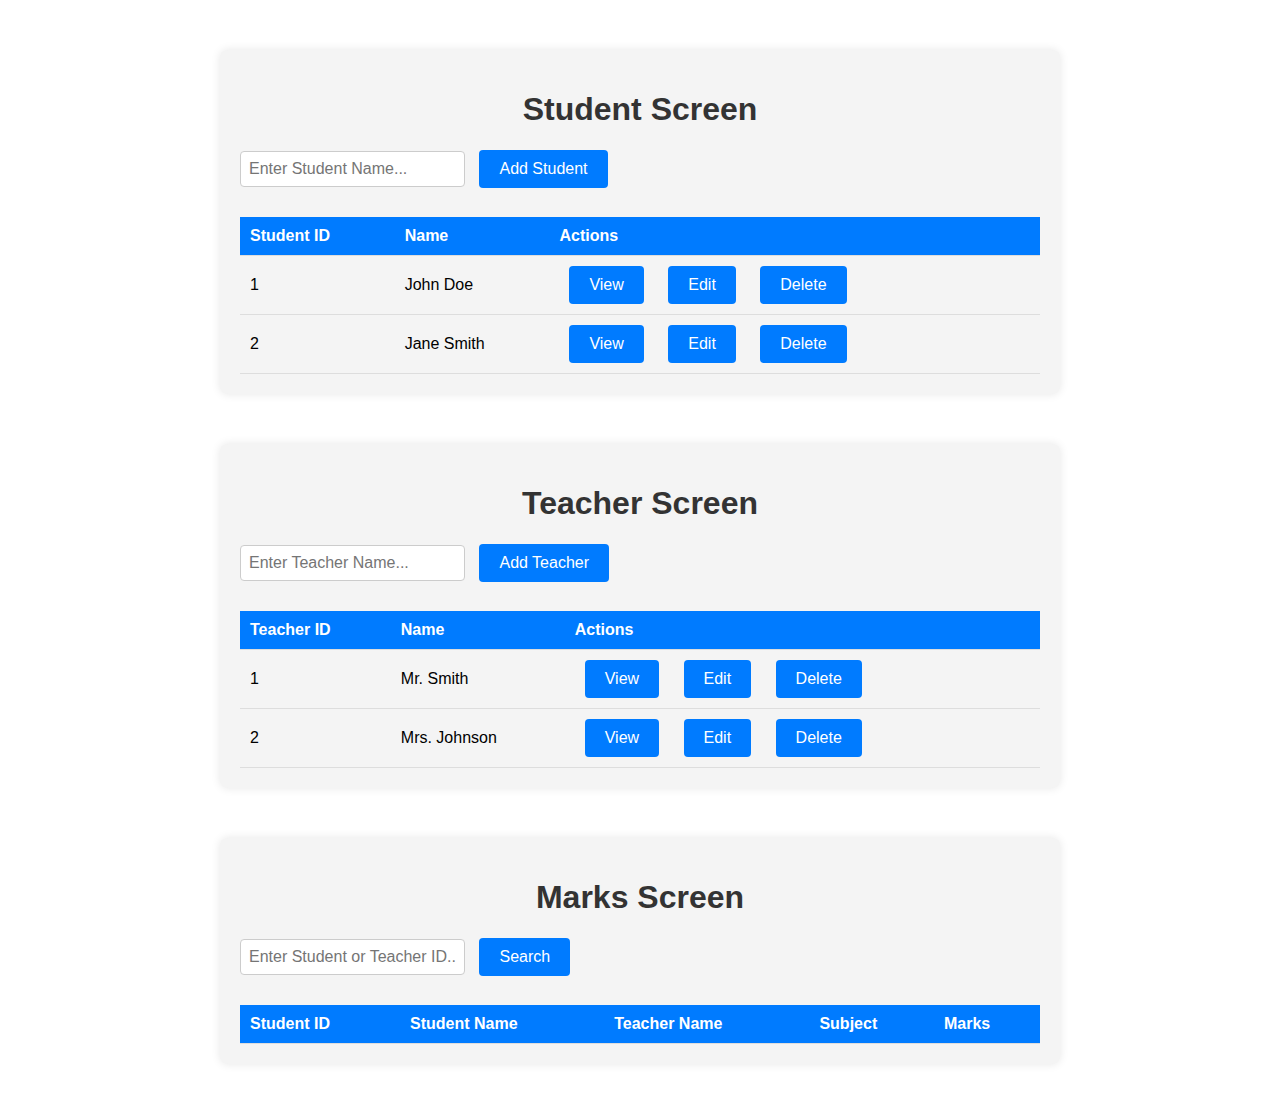
<file: Student.html>
<!DOCTYPE html>
<html lang="en">
<head>
    <meta charset="UTF-8">
    <meta name="viewport" content="width=device-width, initial-scale=1.0">
    <title>Student, Teacher & Marks Screen</title>
    <style>
        body {
    font-family: Arial, sans-serif;
    margin: 0;
    padding: 0;
}

.container {
    max-width: 800px;
    margin: 50px auto;
    padding: 20px;
    background-color: #f4f4f4;
    border-radius: 8px;
    box-shadow: 0 0 10px rgba(0, 0, 0, 0.1);
    margin-bottom: 50px;
}

h1 {
    text-align: center;
    color: #333;
}

.options {
    margin-top: 20px;
    display: flex;
    justify-content: center;
}

button {
    padding: 10px 20px;
    margin: 0 10px;
    font-size: 16px;
    cursor: pointer;
    background-color: #007bff;
    color: #fff;
    border: none;
    border-radius: 4px;
}

button:hover {
    background-color: #0056b3;
}

form {
    margin-bottom: 20px;
}

input[type="text"] {
    padding: 8px;
    font-size: 16px;
    border-radius: 4px;
    border: 1px solid #ccc;
    margin-bottom: 10px;
}

table {
    width: 100%;
    border-collapse: collapse;
}

th, td {
    padding: 10px;
    text-align: left;
    border-bottom: 1px solid #ddd;
}

th {
    background-color: #007bff;
    color: #fff;
}

tr:hover {
    background-color: #f2f2f2;
}

        /* Your CSS styles */
    </style>
</head>
<body>
    <div class="container">
        <h1>Student Screen</h1>
        <form id="addStudentForm">
            <input type="text" id="studentNameInput" placeholder="Enter Student Name...">
            <button type="submit">Add Student</button>
        </form>
        <table id="studentTable">
            <thead>
                <tr>
                    <th>Student ID</th>
                    <th>Name</th>
                    <th>Actions</th>
                </tr>
            </thead>
            <tbody id="studentBody">
                <!-- Data will be dynamically populated here -->
            </tbody>
        </table>
    </div>

    <div class="container">
        <h1>Teacher Screen</h1>
        <form id="addTeacherForm">
            <input type="text" id="teacherNameInput" placeholder="Enter Teacher Name...">
            <button type="submit">Add Teacher</button>
        </form>
        <table id="teacherTable">
            <thead>
                <tr>
                    <th>Teacher ID</th>
                    <th>Name</th>
                    <th>Actions</th>
                </tr>
            </thead>
            <tbody id="teacherBody">
                <!-- Data will be dynamically populated here -->
            </tbody>
        </table>
    </div>

    <div class="container">
        <h1>Marks Screen</h1>
        <form id="searchForm">
            <input type="text" id="searchIdInput" placeholder="Enter Student or Teacher ID...">
            <button type="submit">Search</button>
        </form>
        <table id="searchResultTable">
            <thead>
                <tr>
                    <th>Student ID</th>
                    <th>Student Name</th>
                    <th>Teacher Name</th>
                    <th>Subject</th>
                    <th>Marks</th>
                </tr>
            </thead>
            <tbody id="searchResultBody">
                <!-- Data will be dynamically populated here -->
            </tbody>
        </table>
    </div>

    <script>
        // Dummy data for students
        var students = [
            { id: 1, name: 'John Doe' },
            { id: 2, name: 'Jane Smith' }
        ];

        // Dummy data for teachers
        var teachers = [
            { id: 1, name: 'Mr. Smith' },
            { id: 2, name: 'Mrs. Johnson' }
        ];

        // Populate student table with dummy data
        var studentBody = document.getElementById('studentBody');
        students.forEach(function(student) {
            var row = document.createElement('tr');
            row.innerHTML = `
                <td>${student.id}</td>
                <td>${student.name}</td>
                <td>
                    <button onclick="viewStudent(${student.id})">View</button>
                    <button onclick="editStudent(${student.id})">Edit</button>
                    <button onclick="deleteStudent(${student.id})">Delete</button>
                </td>
            `;
            studentBody.appendChild(row);
        });

        // Populate teacher table with dummy data
        var teacherBody = document.getElementById('teacherBody');
        teachers.forEach(function(teacher) {
            var row = document.createElement('tr');
            row.innerHTML = `
                <td>${teacher.id}</td>
                <td>${teacher.name}</td>
                <td>
                    <button onclick="viewTeacher(${teacher.id})">View</button>
                    <button onclick="editTeacher(${teacher.id})">Edit</button>
                    <button onclick="deleteTeacher(${teacher.id})">Delete</button>
                </td>
            `;
            teacherBody.appendChild(row);
        });

        // Function to handle edit action for a student
        function editStudent(studentId) {
            alert('Edit student with ID: ' + studentId);
        }

        // Function to handle view action for a student
        function viewStudent(studentId) {
            alert('View student with ID: ' + studentId);
        }

        // Function to handle delete action for a student
        function deleteStudent(studentId) {
            alert('Delete student with ID: ' + studentId);
        }

        // Function to handle edit action for a teacher
        function editTeacher(teacherId) {
            alert('Edit teacher with ID: ' + teacherId);
        }

        // Function to handle view action for a teacher
        function viewTeacher(teacherId) {
            alert('View teacher with ID: ' + teacherId);
        }

        // Function to handle delete action for a teacher
        function deleteTeacher(teacherId) {
            alert('Delete teacher with ID: ' + teacherId);
        }

        var studentMarks = [
            { studentId: 1, teacherId: 1, subject: 'Math', marks: 85 },
            { studentId: 1, teacherId: 1, subject: 'Science', marks: 90 },
            { studentId: 2, teacherId: 2, subject: 'English', marks: 78 }
            // Add more dummy data as needed
        ];

        // Function to handle form submission for searching student/teacher
        document.getElementById('searchForm').addEventListener('submit', function(event) {
            event.preventDefault();
            var searchId = document.getElementById('searchIdInput').value;
            var searchResultBody = document.getElementById('searchResultBody');
            searchResultBody.innerHTML = '';

            // Filter student marks based on the search ID
            var filteredMarks = studentMarks.filter(function(mark) {
                return mark.studentId == searchId || mark.teacherId == searchId;
            });

            // Render the filtered marks data
            filteredMarks.forEach(function(mark) {
                var studentName = students.find(s => s.id == mark.studentId)?.name || '';
                var teacherName = teachers.find(t => t.id == mark.teacherId)?.name || '';
                var row = document.createElement('tr');
                row.innerHTML = `
                    <td>${mark.studentId}</td>
                    <td>${studentName}</td>
                    <td>${teacherName}</td>
                    <td>${mark.subject}</td>
                    <td>${mark.marks}</td>
                `;
                searchResultBody.appendChild(row);
            });
        });
    </script>
</body>
</html>
</file>
